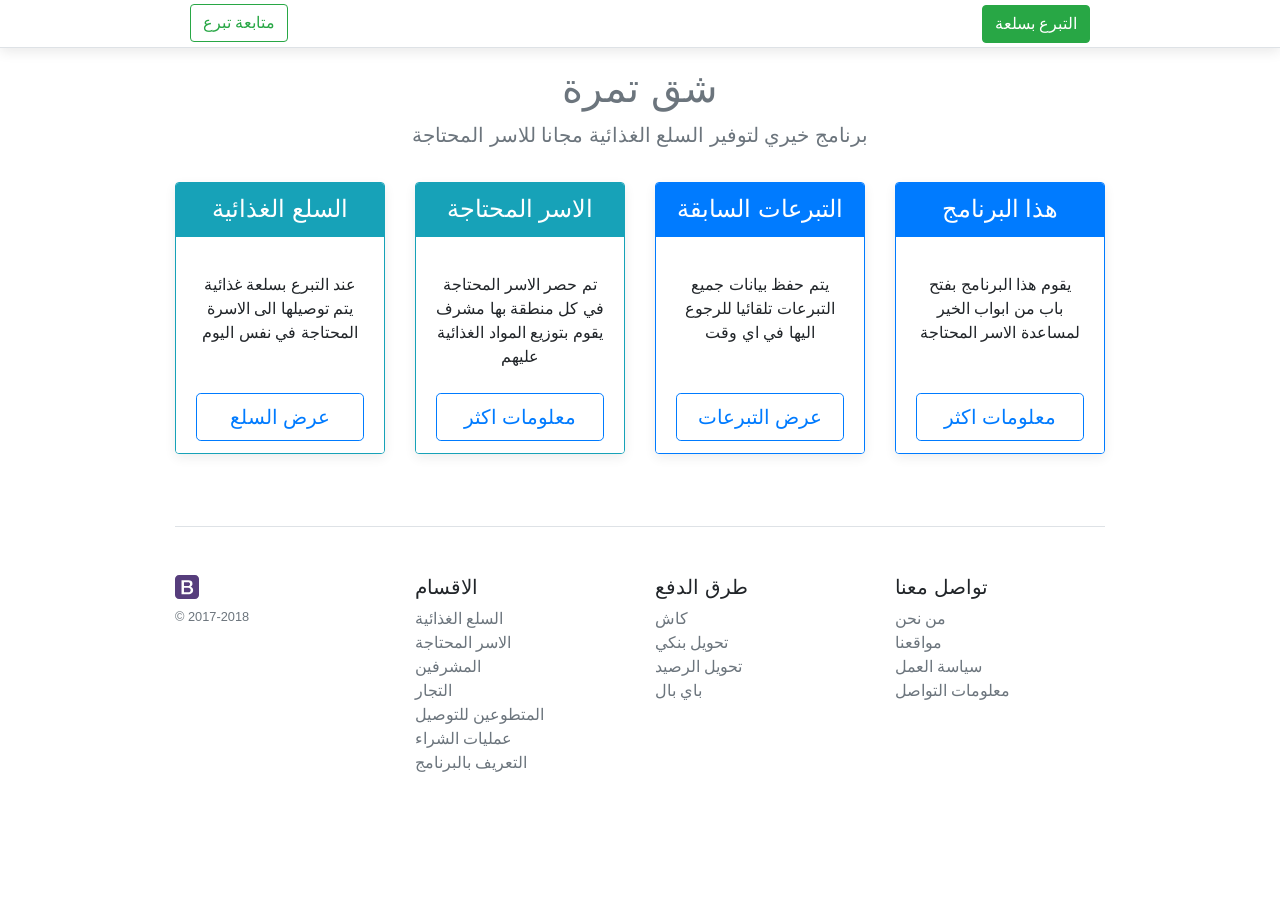
<file: index.htm>
<!doctype html>
<html lang="en">
  <head>
    <!-- Required meta tags -->
    <meta charset="utf-8">
    <meta name="viewport" content="width=device-width, initial-scale=1, shrink-to-fit=no">
    <meta name="description" content="">
    <meta name="author" content="">
    <link rel="icon" href="bootstrap-solid.svg">

    <!-- Bootstrap CSS -->
    <link rel="stylesheet" href="css/bootstrap.min.css">

    <!-- Custom styles for this template -->
    <link href="css/pricing.css" rel="stylesheet">

    <title>شق تمرة</title>
  </head>
  <body>
    <div class="d-flex p-1 mb-3 bg-white border-secoundary border-bottom bar-shadow">
      <div class="container">
        <div class="col">
          <a class="btn btn-outline-success float-left" href="#">متابعة تبرع</a>
        </div>
        <div class="col">
          <a class="btn btn-success float-right" href="#">التبرع بسلعة</a>
        </div>
      </div>
    </div>
    <div class="pricing-header pb-3 mx-auto text-center text-muted">
      <h1 class="display-5">شق تمرة</h1>
      <p class="lead">برنامج خيري لتوفير السلع الغذائية مجانا للاسر المحتاجة</p>
    </div>

    <div class="container">
      <div class="card-deck mb-3 text-center">
        <div class="card mb-4 box-shadow border-info">
          <div class="card-header bg-info text-white border-info">
            <h4 class="my-0 font-weight-normal">السلع الغذائية</h4>
          </div>
          <div class="card-body pb-0">
            <p class="list-unstyled mt-3 mb-4">عند التبرع بسلعة غذائية يتم توصيلها الى الاسرة المحتاجة في نفس اليوم</p>
            </div>
            <div class="card-footer bg-white border-0 pt-0">
              <button type="button" class="btn btn-lg btn-block btn-outline-primary ">عرض السلع</button>
          </div>
        </div>
        <div class="card mb-4 box-shadow border-info">
          <div class="card-header bg-info text-white border-info">
            <h4 class="my-0 font-weight-normal">الاسر المحتاجة</h4>
          </div>
          <div class="card-body pb-0">
            <p class="list-unstyled mt-3 mb-4">تم حصر الاسر المحتاجة في كل منطقة بها مشرف يقوم بتوزيع المواد الغذائية عليهم</p>
            </div>
            <div class="card-footer bg-white border-0 pt-0">
              <button type="button" class="btn btn-lg btn-block btn-outline-primary">معلومات اكثر</button>
          </div>
        </div>
        <div class="card mb-4 box-shadow border-primary">
          <div class="card-header bg-primary text-white border-primary">
            <h4 class="my-0 font-weight-normal">التبرعات السابقة</h4>
          </div>
          <div class="card-body pb-0">
            <p class="list-unstyled mt-3 mb-4">يتم حفظ بيانات جميع التبرعات تلقائيا للرجوع اليها في اي وقت</p>
            </div>
            <div class="card-footer bg-white border-0 pt-0">
              <button type="button" class="btn btn-lg btn-block btn-outline-primary">عرض التبرعات</button>
          </div>
        </div>
        <div class="card mb-4 box-shadow border-primary">
          <div class="card-header bg-primary text-white border-primary">
            <h4 class="my-0 font-weight-normal">هذا البرنامج</h4>
          </div>
          <div class="card-body pb-0">
            <p class="list-unstyled mt-3 mb-4">يقوم هذا البرنامج بفتح باب من ابواب الخير لمساعدة الاسر المحتاجة</p>
            </div>
            <div class="card-footer bg-white border-0 pt-0">
              <button type="button" class="btn btn-lg btn-block btn-outline-primary">معلومات اكثر</button>
          </div>
        </div>
      </div>

      <footer class="pt-4 my-md-5 pt-md-5 border-top">
        <div class="row">
          <div class="col-12 col-md">
            <img class="mb-2" src="bootstrap-solid.svg" alt="" width="24" height="24">
            <small class="d-block mb-3 text-muted">&copy; 2017-2018</small>
          </div>
          <div class="col-6 col-md">
            <h5>الاقسام</h5>
            <ul class="list-unstyled text-small">
              <li><a class="text-muted" href="#">السلع الغذائية</a></li>
              <li><a class="text-muted" href="#">الاسر المحتاجة</a></li>
              <li><a class="text-muted" href="#">المشرفين</a></li>
              <li><a class="text-muted" href="#">التجار</a></li>
              <li><a class="text-muted" href="#">المتطوعين للتوصيل</a></li>
              <li><a class="text-muted" href="#">عمليات الشراء</a></li>
              <li><a class="text-muted" href="#">التعريف بالبرنامج</a></li>
            </ul>
          </div>
          <div class="col-6 col-md">
            <h5>طرق الدفع</h5>
            <ul class="list-unstyled text-small">
              <li><a class="text-muted" href="#">كاش</a></li>
              <li><a class="text-muted" href="#">تحويل بنكي</a></li>
              <li><a class="text-muted" href="#">تحويل الرصيد</a></li>
              <li><a class="text-muted" href="#">باي بال</a></li>
            </ul>
          </div>
          <div class="col-6 col-md">
            <h5>تواصل معنا</h5>
            <ul class="list-unstyled text-small">
              <li><a class="text-muted" href="#">من نحن</a></li>
              <li><a class="text-muted" href="#">مواقعنا</a></li>
              <li><a class="text-muted" href="#">سياسة العمل</a></li>
              <li><a class="text-muted" href="#">معلومات التواصل</a></li>
            </ul>
          </div>
        </div>
      </footer>
    </div>

    <!-- Optional JavaScript -->
    <!-- jQuery first, then Popper.js, then Bootstrap JS -->
    <script src="https://code.jquery.com/jquery-3.2.1.slim.min.js" integrity="sha384-KJ3o2DKtIkvYIK3UENzmM7KCkRr/rE9/Qpg6aAZGJwFDMVNA/GpGFF93hXpG5KkN" crossorigin="anonymous"></script>
    <script src="https://cdnjs.cloudflare.com/ajax/libs/popper.js/1.12.9/umd/popper.min.js" integrity="sha384-ApNbgh9B+Y1QKtv3Rn7W3mgPxhU9K/ScQsAP7hUibX39j7fakFPskvXusvfa0b4Q" crossorigin="anonymous"></script>
    <script src="https://maxcdn.bootstrapcdn.com/bootstrap/4.0.0/js/bootstrap.min.js" integrity="sha384-JZR6Spejh4U02d8jOt6vLEHfe/JQGiRRSQQxSfFWpi1MquVdAyjUar5+76PVCmYl" crossorigin="anonymous"></script>
    <script src="js/holder.min.js"></script>
    <script>
      Holder.addTheme('thumb', {
        bg: '#55595c',
        fg: '#eceeef',
        text: 'Thumbnail'
      });
    </script>
  </body>
</html>
</file>
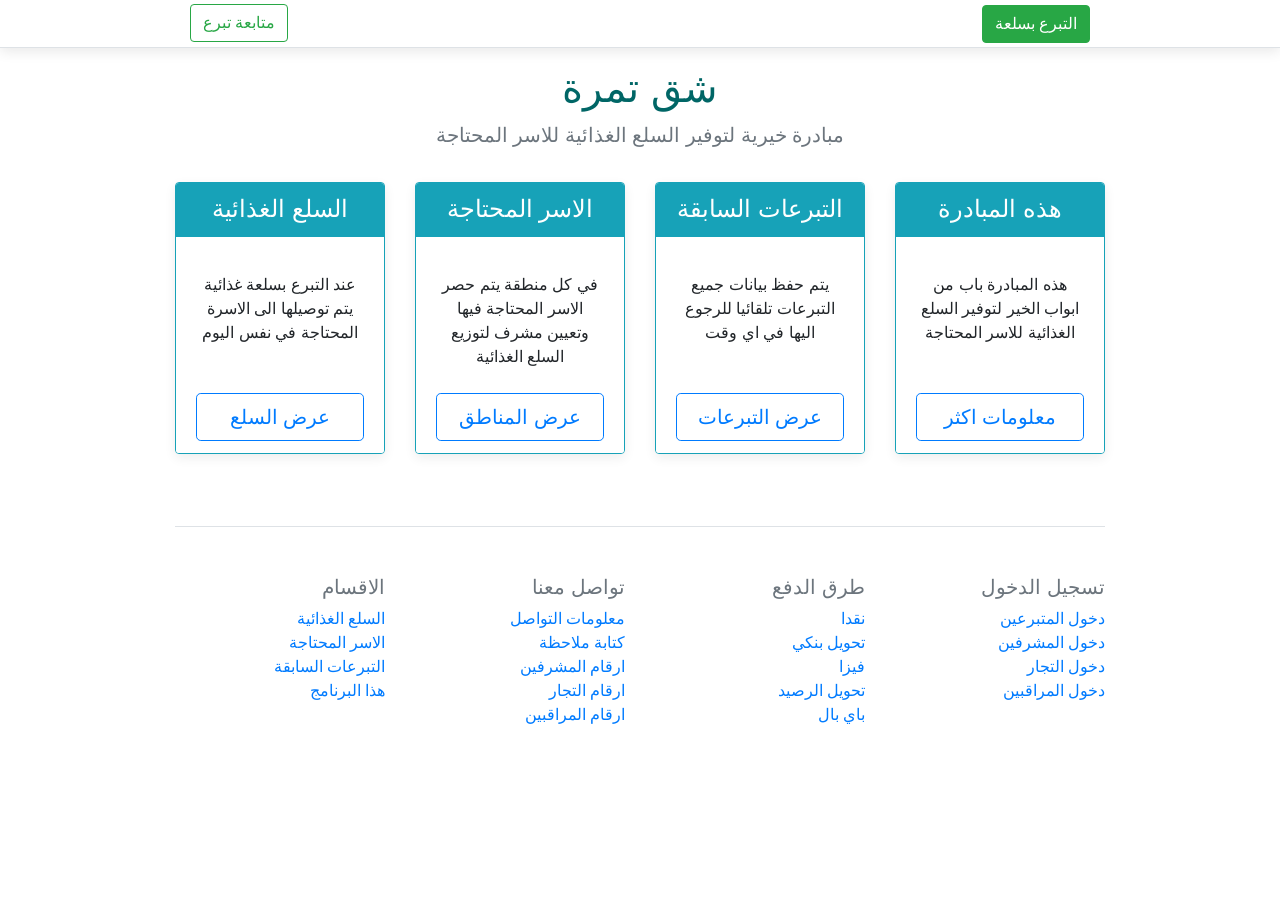
<file: index.html>
<!doctype html>
<html lang="en">
  <head>
    <!-- Required meta tags -->
    <meta charset="utf-8">
    <meta name="viewport" content="width=device-width, initial-scale=1, shrink-to-fit=no">
    <meta name="description" content="">
    <meta name="author" content="">
    <link rel="icon" href="bootstrap-solid.svg">

    <!-- Bootstrap CSS -->
    <link rel="stylesheet" href="css/bootstrap.min.css">

    <!-- Custom styles for this template -->
    <link href="css/pricing.css" rel="stylesheet">

    <title>شق تمرة</title>
  </head>
  <body>
    <div class="d-flex p-1 mb-3 bg-white border-secoundary border-bottom bar-shadow">
      <div class="container">
        <div class="col">
          <a class="btn btn-outline-success float-left" href="#">متابعة تبرع</a>
        </div>
        <div class="col">
          <a class="btn btn-success float-right" href="#">التبرع بسلعة</a>
        </div>
      </div>
    </div>
    <div class="pricing-header pb-3 mx-auto text-center text-muted">
      <h1 class="display-5 text066">شق تمرة</h1>
      <p class="lead">مبادرة خيرية لتوفير السلع الغذائية للاسر المحتاجة</p>
    </div>

    <div class="container">
      <div class="card-deck mb-3 text-center">
        <div class="card mb-4 box-shadow border-info">
          <div class="card-header bg-info text-white border-info">
            <h4 class="my-0 font-weight-normal">السلع الغذائية</h4>
          </div>
          <div class="card-body pb-0">
            <p class="list-unstyled mt-3 mb-4">عند التبرع بسلعة غذائية يتم توصيلها الى الاسرة المحتاجة في نفس اليوم</p>
            </div>
            <div class="card-footer bg-white border-0 pt-0">
              <button type="button" class="btn btn-lg btn-block btn-outline-primary ">عرض السلع</button>
          </div>
        </div>
        <div class="card mb-4 box-shadow border-info">
          <div class="card-header bg-info text-white border-info">
            <h4 class="my-0 font-weight-normal">الاسر المحتاجة</h4>
          </div>
          <div class="card-body pb-0">
            <p class="list-unstyled mt-3 mb-4">في كل منطقة يتم حصر الاسر المحتاجة فيها وتعيين مشرف لتوزيع السلع الغذائية</p>
            </div>
            <div class="card-footer bg-white border-0 pt-0">
              <button type="button" class="btn btn-lg btn-block btn-outline-primary">عرض المناطق</button>
          </div>
        </div>
        <div class="card mb-4 box-shadow border-info">
          <div class="card-header bg-info text-white border-info">
            <h4 class="my-0 font-weight-normal">التبرعات السابقة</h4>
          </div>
          <div class="card-body pb-0">
            <p class="list-unstyled mt-3 mb-4">يتم حفظ بيانات جميع التبرعات تلقائيا للرجوع اليها في اي وقت</p>
            </div>
            <div class="card-footer bg-white border-0 pt-0">
              <button type="button" class="btn btn-lg btn-block btn-outline-primary">عرض التبرعات</button>
          </div>
        </div>
        <div class="card mb-4 box-shadow border-info">
          <div class="card-header bg-info text-white border-info">
            <h4 class="my-0 font-weight-normal">هذه المبادرة</h4>
          </div>
          <div class="card-body pb-0">
            <p class="list-unstyled mt-3 mb-4">هذه المبادرة باب من ابواب الخير لتوفير السلع الغذائية للاسر المحتاجة</p>
            </div>
            <div class="card-footer bg-white border-0 pt-0">
              <button type="button" class="btn btn-lg btn-block btn-outline-primary">معلومات اكثر</button>
          </div>
        </div>
      </div>

      <footer class="pt-4 my-md-5 pt-md-5 border-top">
        <div class="row">
          <div class="col-6 col-sm text-right">
            <h5 class="text-muted">الاقسام</h5>
            <ul class="list-unstyled text-small">
              <li><a class="text-primary" href="#">السلع الغذائية</a></li>
              <li><a class="text-primary" href="#">الاسر المحتاجة</a></li>
              <li><a class="text-primary" href="#">التبرعات السابقة</a></li>
              <li><a class="text-primary" href="#">هذا البرنامج</a></li>
            </ul>
          </div>
          <div class="col-6 col-sm text-right">
            <h5 class="text-muted">تواصل معنا</h5>
            <ul class="list-unstyled text-small">
              <li><a class="text-primary" href="#">معلومات التواصل</a></li>
              <li><a class="text-primary" href="#">كتابة ملاحظة</a></li>
              <li><a class="text-primary" href="#">ارقام المشرفين</a></li>
              <li><a class="text-primary" href="#">ارقام التجار</a></li>
              <li><a class="text-primary" href="#">ارقام المراقبين</a></li>
            </ul>
          </div>
          <div class="col-6 col-sm text-right">
            <h5 class="text-muted">طرق الدفع</h5>
            <ul class="list-unstyled text-small">
              <li><a class="text-primary" href="#">نقدا</a></li>
              <li><a class="text-primary" href="#">تحويل بنكي</a></li>
              <li><a class="text-primary" href="#">فيزا</a></li>
              <li><a class="text-primary" href="#">تحويل الرصيد</a></li>
              <li><a class="text-primary" href="#">باي بال</a></li>
            </ul>
          </div>
          <div class="col-6 col-sm text-right">
            <h5 class="text-muted">تسجيل الدخول</h5>
            <ul class="list-unstyled text-small">
              <li><a class="text-primary" href="#">دخول المتبرعين</a></li>
              <li><a class="text-primary" href="#">دخول المشرفين</a></li>
              <li><a class="text-primary" href="#">دخول التجار</a></li>
              <li><a class="text-primary" href="#">دخول المراقبين</a></li>
            </ul>
          </div>
        </div>
      </footer>
    </div>

    <!-- Optional JavaScript -->
    <!-- jQuery first, then Popper.js, then Bootstrap JS -->
    <script src="https://code.jquery.com/jquery-3.2.1.slim.min.js" integrity="sha384-KJ3o2DKtIkvYIK3UENzmM7KCkRr/rE9/Qpg6aAZGJwFDMVNA/GpGFF93hXpG5KkN" crossorigin="anonymous"></script>
    <script src="https://cdnjs.cloudflare.com/ajax/libs/popper.js/1.12.9/umd/popper.min.js" integrity="sha384-ApNbgh9B+Y1QKtv3Rn7W3mgPxhU9K/ScQsAP7hUibX39j7fakFPskvXusvfa0b4Q" crossorigin="anonymous"></script>
    <script src="https://maxcdn.bootstrapcdn.com/bootstrap/4.0.0/js/bootstrap.min.js" integrity="sha384-JZR6Spejh4U02d8jOt6vLEHfe/JQGiRRSQQxSfFWpi1MquVdAyjUar5+76PVCmYl" crossorigin="anonymous"></script>
    <script src="js/holder.min.js"></script>
    <script>
      Holder.addTheme('thumb', {
        bg: '#55595c',
        fg: '#eceeef',
        text: 'Thumbnail'
      });
    </script>
  </body>
</html>
</file>
<file: css/pricing.css>
html {
  font-size: 14px;
}
@media (min-width: 768px) {
  html {
    font-size: 16px;
  }
}

.container {
  max-width: 960px;
}

.pricing-header {
  max-width: 700px;
}

.card-deck .card {
  min-width: 210px;
}

.bar-shadow { box-shadow: 0 .25rem .75rem #eaeaea; }
.box-shadow { box-shadow: 0 .25rem .75rem #eee; }

.text066 {
	color: #066;
}
</file>
